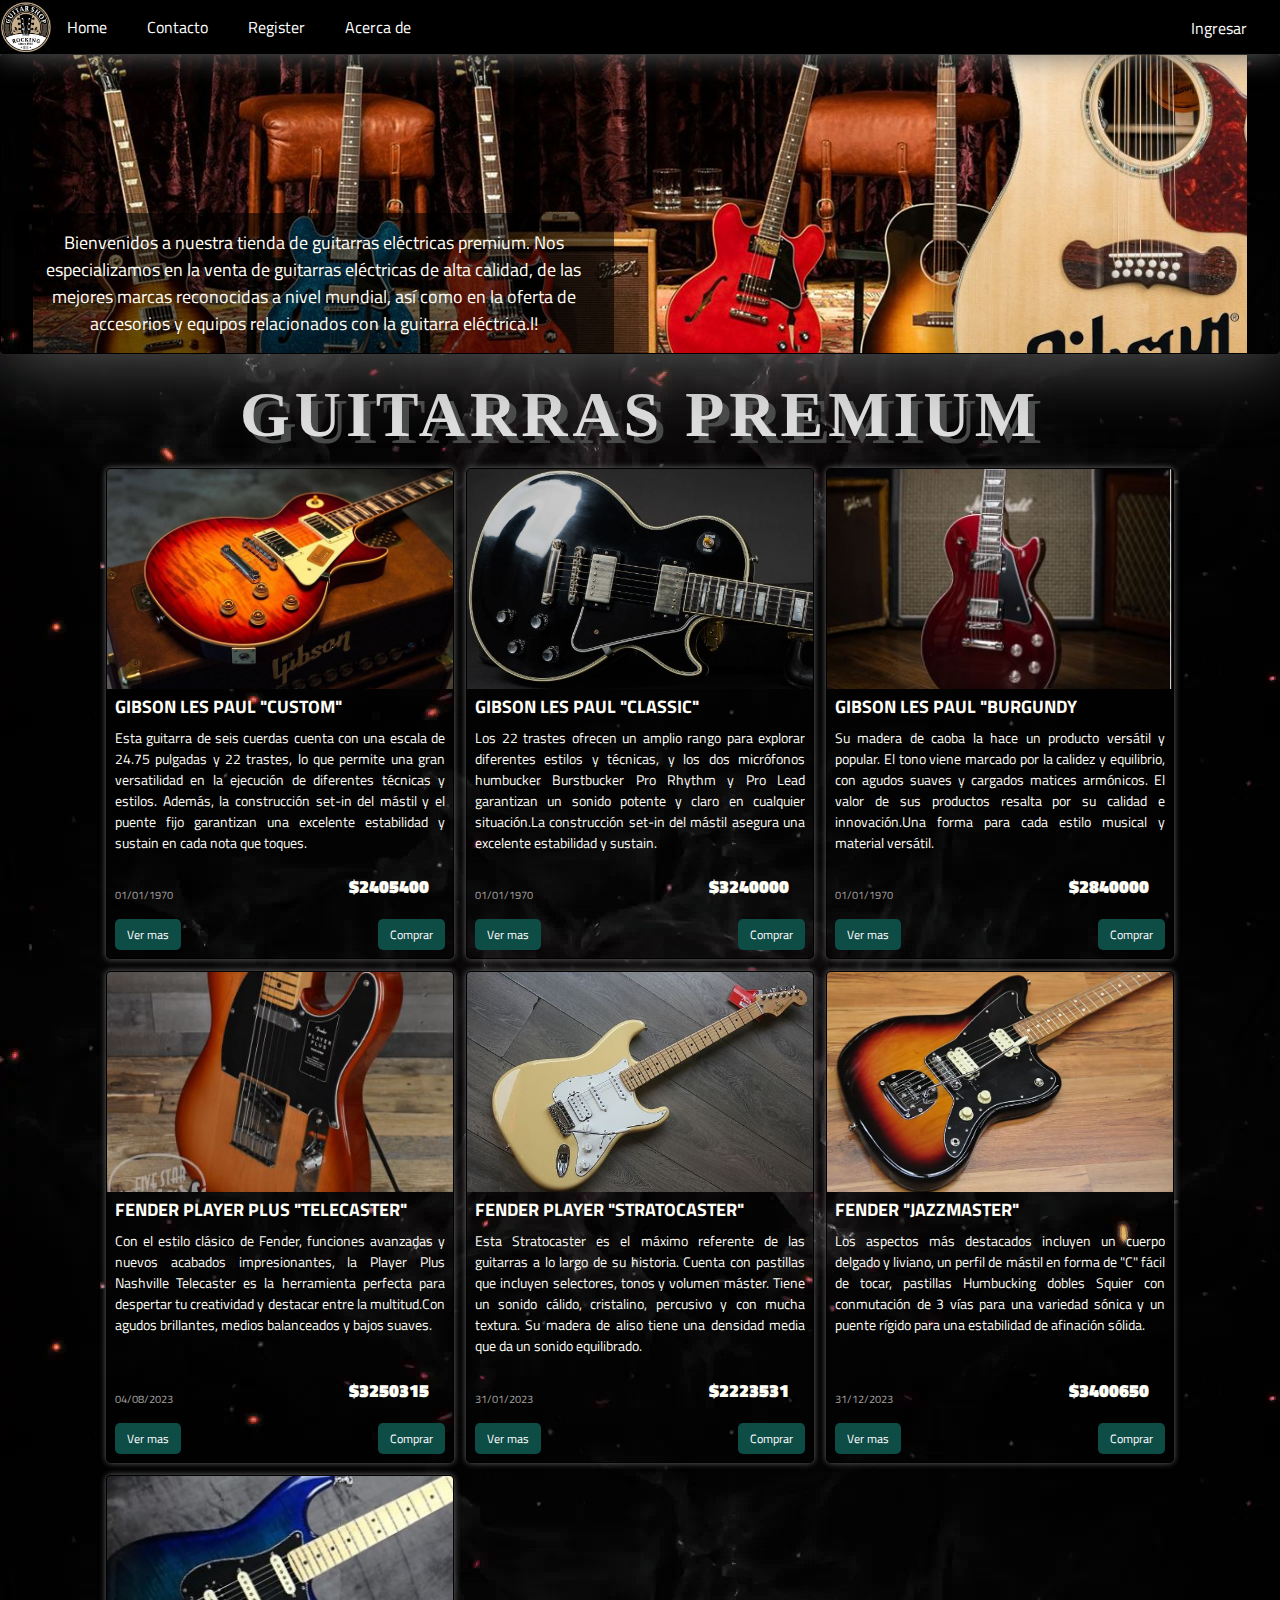
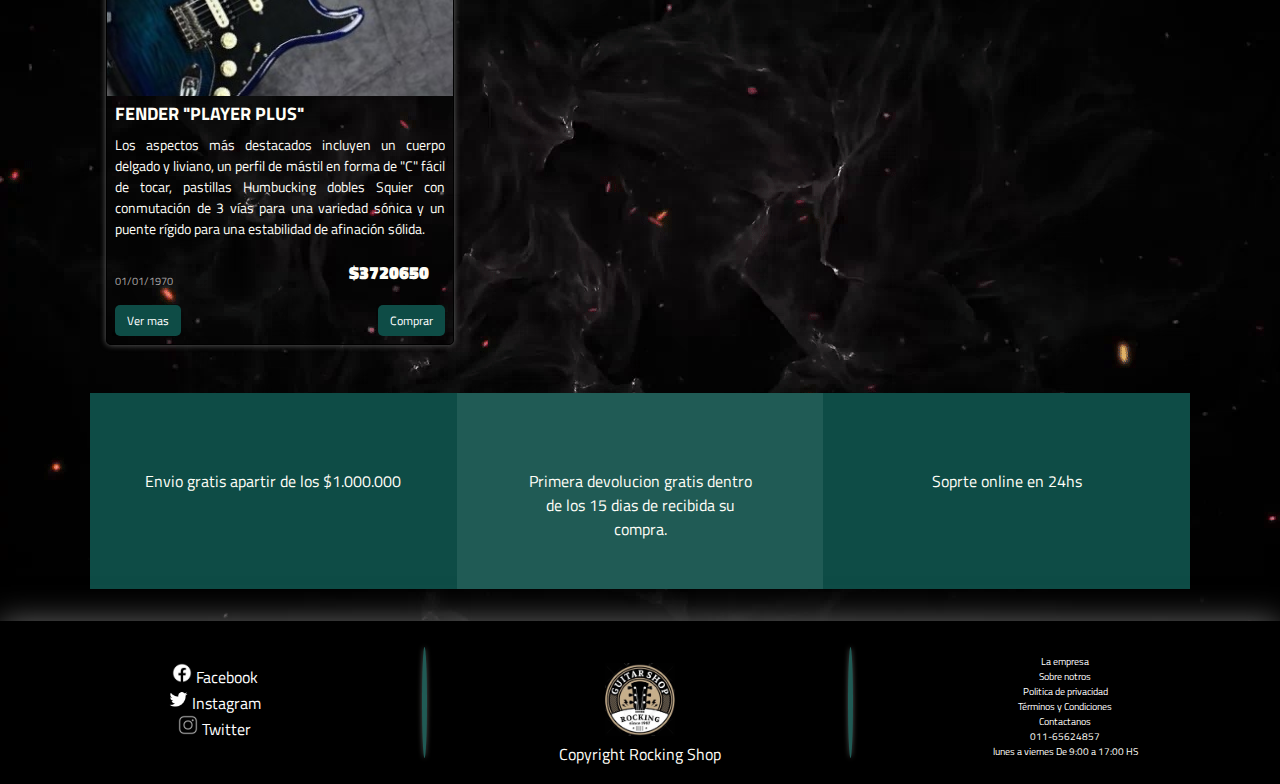
<file: index.html>
<!DOCTYPE html>
<html lang="en">

<head>
    <meta charset="UTF-8">
    <meta name="viewport" content="width=device-width, initial-scale=1.0">
    <title>Home - Ecommerce</title>

    <link rel="stylesheet" href="https://cdnjs.cloudflare.com/ajax/libs/font-awesome/6.4.2/css/all.min.css"
        integrity="sha512-z3gLpd7yknf1YoNbCzqRKc4qyor8gaKU1qmn+CShxbuBusANI9QpRohGBreCFkKxLhei6S9CQXFEbbKuqLg0DA=="
        crossorigin="anonymous" referrerpolicy="no-referrer">

    <link rel="stylesheet" href="/css/styles.css">
    <link rel="stylesheet" href="/css/search.css">
    <link rel="stylesheet" href="/css/register.css">
    <link rel="stylesheet" href="/css/slider.css">
</head>

<body>
    <section id="sect1" class="sect">
        <header class="main-header">
            <input class="input-check" type="checkbox" id="check-menu">
            <label class="burger-menu" for="check-menu">
                <span class="burger-line"></span>
            </label>
            <a class="logo-link" href="">
                <img class="nav-logo" src="/assets/images/guitar-log2.JPG" alt="logo-img">
            </a>
            <nav class="main-nav" id="main-nav">
                <ul class="nav-list" id="nav-list">
                    <li class="nav-item">
                        <a class="nav-link" href="/index.html">Home</a>
                    </li>
                    <li class="nav-item">
                        <a class="nav-link" href="/pages/contact/contact.html">Contacto</a>
                    </li>
                    <li class="nav-item">
                        <a class="nav-link" href="/pages/register/register.html">Register</a>
                    </li>
                    <li class="nav-item">
                        <a class="nav-link" href="/pages/about-us/about-us.html">Acerca de</a>
                    </li>
                </ul>
            </nav>
            <div class="user-menu">
                <div class="usuario-shop" id="usuario-shop">
                </div>
            </div>
        </header>

        <div class="main-banner">
            <figure class="banner-img-container">

                <div class="slider">
                    <ul>
                        <li>
                            <img src="/assets/images/baner-3.jpg" class="banner-img" alt="">
                        </li>
                        <li>
                            <img src="/assets/images/slider/new.JPG" class="banner-img" alt="">
                        </li>
                        <li>
                            <img src="/assets/images/slider/Resumen 2022 -.jpg" class="banner-img" alt="">
                        </li>
                        <li>
                            <img src="/assets/images/slider/455b8e79546d96b.jpg_wh860.jpg" class="banner-img" alt="">
                        </li>
                    </ul>
                </div>
            </figure>

            <div class="banner-info">
                <h1 class="banner-title"></h1>
                <p class="banner-text">
                    Bienvenidos a nuestra tienda de guitarras eléctricas premium. Nos especializamos en la venta de
                    guitarras eléctricas de alta calidad, de las mejores marcas reconocidas a nivel mundial, así como en
                    la oferta de accesorios y equipos relacionados con la guitarra eléctrica.l!
                </p>
            </div>
        </div>




        <main class="main-container "><br>
            <h1 class="main-title">GUITARRAS PREMIUM</h1>

            <section class="card-container" id="card-container">
                <!-- aca se pintan las cards  -->
            </section>

            <section class="features-section">
                <div class="feature"><br>
                    <i class="fa-solid fa-truck"></i>
                    Envio gratis apartir de los $1.000.000
                </div>
                <div class="feature"><br>
                    <i class="fa-solid fa-box-open"></i>
                    Primera devolucion gratis dentro <br>
                    de los 15 dias de recibida su <br>
                    compra.
                </div>
                <div class="feature"><br>
                    <i class="fa-solid fa-headset"></i>
                    Soprte online en 24hs
                </div>
            </section>

        </main>

        <!-- =================================
    ==========MAIN SECTION END =============
    =====================================     -->

        <footer class="main-footer">
            <section class="footer-section"><br>
                <div class="div-footer">
                    <a href="/index.html" class="link"><img class="icon" src="/assets/images/icons8-facebook-50.png">
                        Facebook</a><br>
                    <a href="/index.html" class="link"><img class="icon" src="/assets/images/icons8-twitter-64.png">
                        Instagram</a><br>
                    <a href="/index.html" class="link"><img class="icon" src="/assets/images/icons8-instagram-50.png">
                        Twitter </a>
                </div>
            </section>
            <section class="footer-section"><br>
                <div class="div-footer">
                    <img src="/assets/images/guitar-log2.JPG" width="70px" alt=""><br>
                    <p>Copyright Rocking Shop</p>
                </div>
            </section>
            <section style="font-size: 10PX;" class="footer-section">
                <div class="div-footer"><br>
                    <a href="/index.html" style="text-decoration: none; color: white;">La empresa</a><br>
                    <a href="/index.html" style="text-decoration: none; color: white;">Sobre notros</a><br>
                    <a href="/index.html" style="text-decoration: none; color: white;">Politica de privacidad</a><br>
                    <a href="/index.html" style="text-decoration: none; color: white;">Términos y Condiciones</a>
                    <p>Contactanos</p>
                    011-65624857
                    <p>lunes a viernes
                        De 9:00 a 17:00 HS
                    </p>
                </div>
            </section>
        </footer>
        <script src="/js/inicialData.js"></script>
        <script src="/js/functions.js"></script>
        <script src="/js/main.js"></script>
        <script src="/js/header.js"></script>
</body>

</html>
</file>
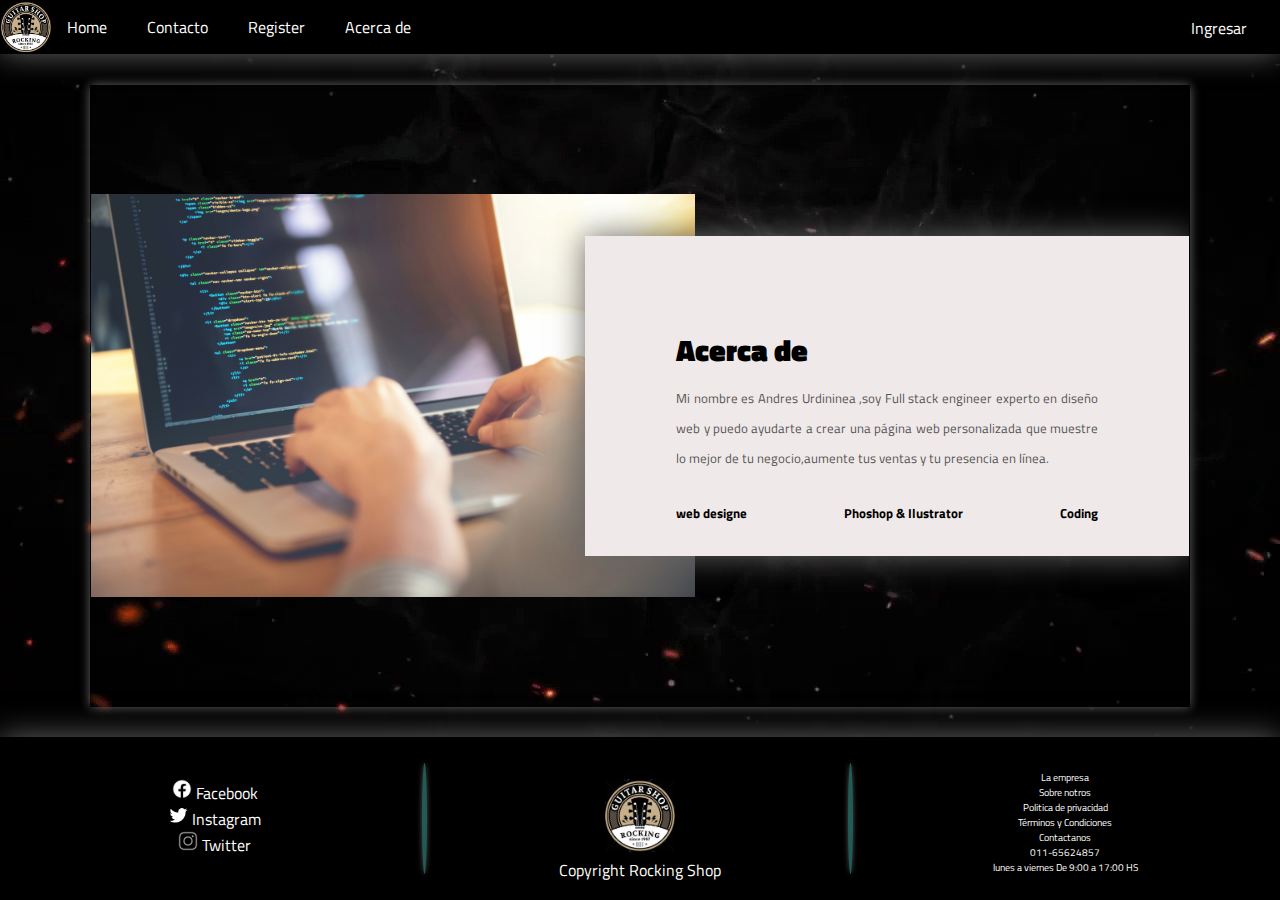
<file: pages/about-us/about-us.html>
<!DOCTYPE html>
<html lang="en">

<head>
    <meta charset="UTF-8">
    <meta name="viewport" content="width=device-width, initial-scale=1.0">
    <title>Acerca de</title>
    <link rel="stylesheet" href="https://cdnjs.cloudflare.com/ajax/libs/font-awesome/6.4.2/css/all.min.css"
        integrity="sha512-z3gLpd7yknf1YoNbCzqRKc4qyor8gaKU1qmn+CShxbuBusANI9QpRohGBreCFkKxLhei6S9CQXFEbbKuqLg0DA=="
        crossorigin="anonymous" referrerpolicy="no-referrer" />

    <link rel="stylesheet" href="/css/styles.css">
    <link rel="stylesheet" href="/css/search.css">
    <link rel="stylesheet" href="/css/contact.css">
    <link rel="stylesheet" href="/css/about-us.css">
</head>

<body>
    <header class="main-header">
        <input class="input-check" type="checkbox" id="check-menu">
        <label class="burger-menu" for="check-menu">
            <span class="burger-line"></span>
        </label>
        <a class="logo-link" href="">
            <img class="nav-logo" src="/assets/images/guitar-log2.JPG" alt="logo-img">
        </a>
        <nav class="main-nav" id="main-nav">
            <ul class="nav-list" id="nav-list">
                <li class="nav-item">
                    <a class="nav-link" href="/index.html">Home</a>
                </li>
                <li class="nav-item">
                    <a class="nav-link" href="/pages/contact/contact.html">Contacto</a>
                </li>
                <li class="nav-item">
                    <a class="nav-link" href="/pages/register/register.html">Register</a>
                </li>
                <li class="nav-item">
                    <a class="nav-link" href="/pages/about-us/about-us.html">Acerca de</a>
                </li>
            </ul>
        </nav>
        <div class="user-menu">
            <div class="usuario-shop" id="usuario-shop">
            </div>
        </div>
    </header>
    <main class="main-container main-contact">
        <div class="about-section">
            <div class="inner-container">
                <h1>Acerca de</h1>
                <p class="text">
                    Mi nombre es Andres Urdininea ,soy Full stack engineer experto en diseño web y puedo ayudarte a
                    crear una página web personalizada que muestre lo mejor de tu negocio,aumente tus ventas y tu
                    presencia en línea.
                </p>
                <div class="skills">
                    <span> web designe</span>
                    <span>Phoshop & Ilustrator</span>
                    <span>Coding</span>

                </div>
            </div>
        </div>
    </main>
    <footer class="main-footer">
        <section class="footer-section"><br>

            <div class="div-footer">
                <a href="/index.html" class="link"><img class="icon" src="/assets/images/icons8-facebook-50.png">
                    Facebook</a><br>
                <a href="/index.html" class="link"><img class="icon" src="/assets/images/icons8-twitter-64.png">
                    Instagram</a><br>
                <a href="/index.html" class="link"><img class="icon" src="/assets/images/icons8-instagram-50.png">
                    Twitter </a>
            </div>

        </section>
        <section class="footer-section"><br>

            <div class="div-footer">
                <img src="/assets/images/guitar-log2.JPG" width="70px" alt=""><br>
                <p>Copyright Rocking Shop</p>
            </div>

        </section>
        <section style="font-size: 10PX;" class="footer-section">

            <div class="div-footer"><br>
                <a href="/index.html" style="text-decoration: none; color: white;">La empresa</a><br>
                <a href="/index.html" style="text-decoration: none; color: white;">Sobre notros</a><br>
                <a href="/index.html" style="text-decoration: none; color: white;">Politica de privacidad</a><br>
                <a href="/index.html" style="text-decoration: none; color: white;">Términos y Condiciones</a>
                <p>Contactanos</p>
                011-65624857
                <p>lunes a viernes
                    De 9:00 a 17:00 HS
                </p>

            </div>


        </section>
    </footer>

    <script src="/js/header.js"></script>

</body>

</html>
</file>
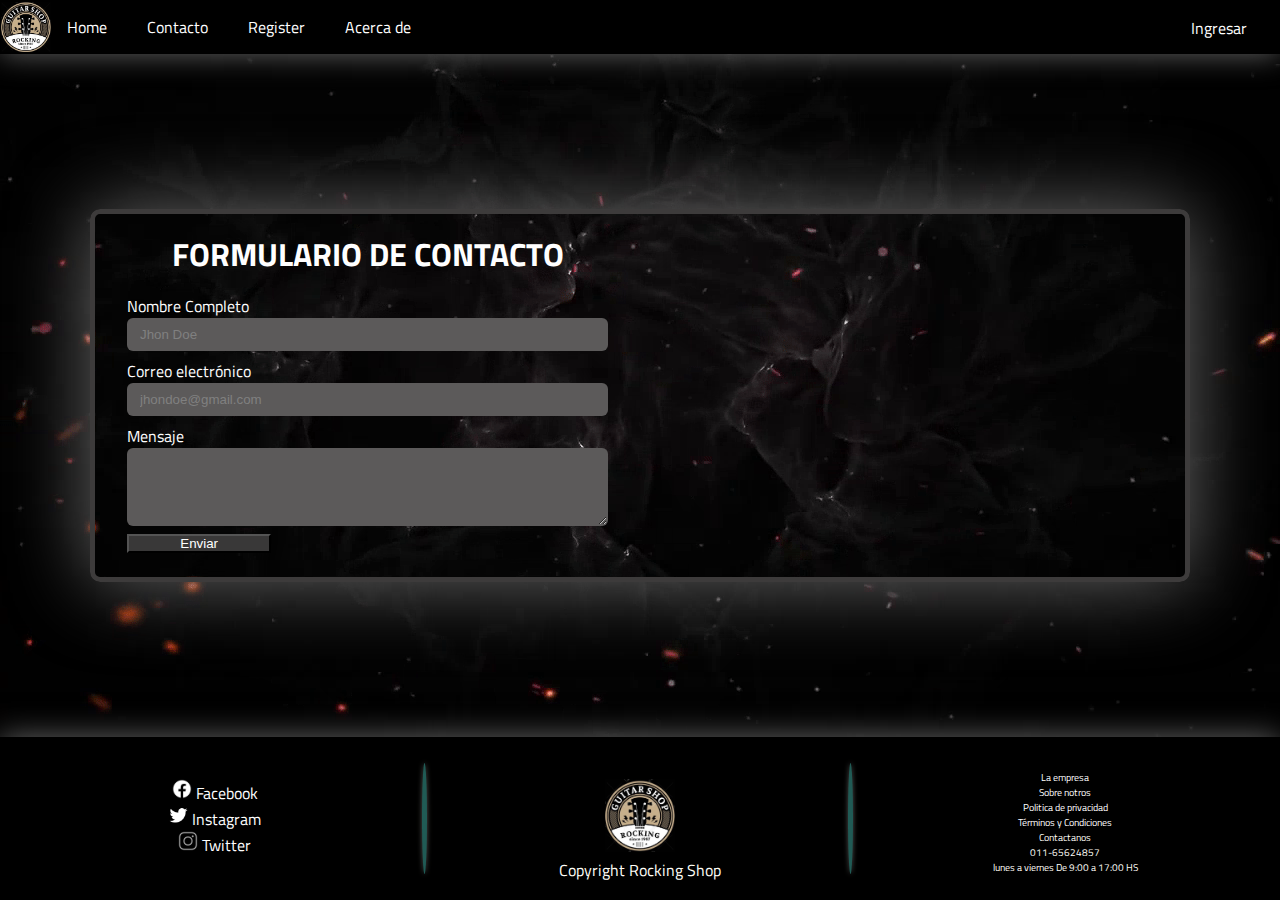
<file: pages/contact/contact.html>
<!DOCTYPE html>
<html lang="en">

<head>
    <meta charset="UTF-8">
    <meta name="viewport" content="width=device-width, initial-scale=1.0">
    <title>Contacto</title>
    <link rel="stylesheet" href="https://cdnjs.cloudflare.com/ajax/libs/font-awesome/6.4.2/css/all.min.css"
        integrity="sha512-z3gLpd7yknf1YoNbCzqRKc4qyor8gaKU1qmn+CShxbuBusANI9QpRohGBreCFkKxLhei6S9CQXFEbbKuqLg0DA=="
        crossorigin="anonymous" referrerpolicy="no-referrer" />

    <link rel="stylesheet" href="/css/styles.css">
    <link rel="stylesheet" href="/css/search.css">
    <link rel="stylesheet" href="/css/contact.css">
</head>

<body>
    <header class="main-header">
        <input class="input-check" type="checkbox" id="check-menu">
        <label class="burger-menu" for="check-menu">
            <span class="burger-line"></span>
        </label>
        <a class="logo-link" href="">
            <img class="nav-logo" src="/assets/images/guitar-log2.JPG" alt="logo-img">
        </a>
        <nav class="main-nav" id="main-nav">
            <ul class="nav-list" id="nav-list">
                <li class="nav-item">
                    <a class="nav-link" href="/index.html">Home</a>
                </li>
                <li class="nav-item">
                    <a class="nav-link" href="/pages/contact/contact.html">Contacto</a>
                </li>
                <li class="nav-item">
                    <a class="nav-link" href="/pages/register/register.html">Register</a>
                </li>
                <li class="nav-item">
                    <a class="nav-link" href="/pages/about-us/about-us.html">Acerca de</a>
                </li>
            </ul>
        </nav>
        <div class="user-menu">
            <div class="usuario-shop" id="usuario-shop">
            </div>
        </div>
    </header>
    <main class="main-container main-contact">
        <section class="section-contact">


            <div class="contact-form-container">
                <div class="contact-wrapper">
                    <h1 class="contact-title">FORMULARIO DE CONTACTO</h1>
                    <form class=" form contact-form">
                        <div class="input-wrapper">
                            <label for="inputName">Nombre Completo</label>
                            <input type="text" name="nombreCompleto" id="inputName" placeholder="Jhon Doe" required
                                minlength="10" maxlength="14" pattern="^[a-zA-Z]+( [a-zA-Z]+)*$" autofocus>
                        </div>
                        <div class="input-wrapper">
                            <label for="email">Correo electrónico</label>
                            <input type="email" name="email" id="email" placeholder="jhondoe@gmail.com" required
                                minlength="10" maxlength="25" pattern="[a-z0-9._%+\-]+@[a-z0-9.\-]+\.[a-z]{2,}$">
                        </div>
                        <div class="input-wrapper">
                            <label for="message">Mensaje</label>
                            <textarea name="message" id="message" rows="4" required minlength="10"
                                maxlength="400"></textarea>
                        </div>
                        <div class="input-wrapper">
                            <button type="submit">Enviar</button>
                        </div>
                    </form>

                </div>

            </div>
            <div class="contact-map">
                <iframe class="map"
                    src="https://www.google.com/maps/embed?pb=!1m18!1m12!1m3!1d3405.568023255334!2d-64.162593888593!3d-31.398472574162756!2m3!1f0!2f0!3f0!3m2!1i1024!2i768!4f13.1!3m3!1m2!1s0x9432980f8918cbf3%3A0xf1388ff9a497e36e!2sPadre%20Luis%20Monti%202166%2C%20X5004ENP%20C%C3%B3rdoba!5e0!3m2!1ses!2sar!4v1693095774298!5m2!1ses!2sar"
                    width="100%" height="100%" style="border:0;" allowfullscreen="" loading="lazy"
                    referrerpolicy="no-referrer-when-downgrade"></iframe>
            </div>

        </section>
    </main>
    <footer class="main-footer">
        <section class="footer-section"><br>

            <div class="div-footer">
                <a href="/index.html" class="link"><img class="icon" src="/assets/images/icons8-facebook-50.png">
                    Facebook</a><br>
                <a href="/index.html" class="link"><img class="icon" src="/assets/images/icons8-twitter-64.png">
                    Instagram</a><br>
                <a href="/index.html" class="link"><img class="icon" src="/assets/images/icons8-instagram-50.png">
                    Twitter </a>
            </div>

        </section>
        <section class="footer-section"><br>

            <div class="div-footer">
                <img src="/assets/images/guitar-log2.JPG" width="70px" alt=""><br>
                <p>Copyright Rocking Shop</p>
            </div>

        </section>
        <section style="font-size: 10PX;" class="footer-section">

            <div class="div-footer"><br>
                <a href="/index.html" style="text-decoration: none; color: white;">La empresa</a><br>
                <a href="/index.html" style="text-decoration: none; color: white;">Sobre notros</a><br>
                <a href="/index.html" style="text-decoration: none; color: white;">Politica de privacidad</a><br>
                <a href="/index.html" style="text-decoration: none; color: white;">Términos y Condiciones</a>
                <p>Contactanos</p>
                011-65624857
                <p>lunes a viernes
                    De 9:00 a 17:00 HS
                </p>

            </div>


        </section>
    </footer>

    <script src="/js/header.js"></script>

</body>

</html>
</file>
<file: css/styles.css>
@import url('https://fonts.googleapis.com/css2?family=Titillium+Web:wght@200;400;600&display=swap');

@import url('https://fonts.googleapis.com/css2?family=Inter:wght@100;300;400;500;700;900&family=Lato:wght@100&family=Metal+Mania&family=Red+Hat+Display:wght@300;400;500;700&family=Ubuntu:ital,wght@0,300;0,400;1,500&display=swap');

:root {
    --primary-color: #1e90ff;
    --primary-color-dark: #0a62b9;
    --secondary-color: #222222;
    --text-light: #fffef7;
    --bg-light: #fffef7;
    --font-family: 'Titillium Web', sans-serif;
    --font-family-2: "family=Inter:wght@100;300;400;500;700;900&family=Lato:wght@100&family=Metal+Mania&family=Red+Hat+Display:wght@300;400;500;700&family=Ubuntu:ital,wght@0,300;0,400;1,500&display=swap"
        --padding-normal: 1rem;
    --margin-align: auto;
}

* {
    padding: 0;
    margin: 0;
    box-sizing: border-box;
}


body {
    font-family: var(--font-family);
    background: rgb(37, 44, 52);
    background: linear-gradient(to right, rgba(37, 44, 52, 1) 0%, rgb(37, 37, 38) 45%, rgb(54, 56, 58) 61%), rgb(54, 56, 58);
    min-height: 100dvh;
    display: flex;
    flex-direction: column;
    background-image: url(/assets/images/gif-2.gif);
}

.fa {
    color: white;
    padding-inline: .5rem;
}


/* ------------------- */
.sect {
    width: 100%;
    min-height: 500px;
}

#sect1 {
    position: relative;
    overflow: hidden;
}

video {
    position: absolute;
    left: 0;
    top: 0;
    height: 100%;

    z-index: -1;
}


/* ----------------- */
.usuario-shop {
    margin-top: 11px;
    display: flex;
    align-items: center;
}

.main-header {
    position: sticky;
    top: 0;
    background-color: black;
    display: flex;
    justify-content: space-between;
    height: 54px;
    z-index: 1;
    border: 1px solid transparent;
    box-shadow: 0 0 30px #666;
}


.input-check {
    display: none;
}


.burger-menu {
    width: 50px;
    background-color: black;
    display: flex;
    align-items: center;
    justify-content: center;
}


.burger-line {
    width: 25px;
    height: 3px;
    background-color: white;
    position: relative;

}


.burger-line::before,
.burger-line::after {
    content: '';
    width: 25px;
    height: 3px;
    background-color: rgb(255, 255, 255);
    position: absolute;
    transform: translateY(-10px);
    transition: .3s ease-in-out;
}


.input-check:checked~.burger-menu .burger-line {
    background-color: transparent;
}

.input-check:checked~.burger-menu .burger-line::after {
    transform: translateY(0) rotate(-45deg);
}

.input-check:checked~.burger-menu .burger-line::before {
    transform: translateY(0) rotate(45deg);
}


.burger-line::after {
    transform: translateY(10px);
}


.main-nav {
    position: fixed;
    left: 0;
    top: 54px;
    bottom: 0;
    width: 0;
    overflow: hidden;
    background-color: rgba(0, 0, 0, 0.651);
    transition: width .3s ease-in-out;
}


.input-check:checked~.main-nav {
    width: 210px;
    height: 20rem;
}

.logo-link {
    display: flex;
    align-items: center;
}



.nav-logo {
    width: 50px;
    height: 50px;
    object-fit: cover;
}

.nav-list {
    gap: .5rem;
    margin: 5rem 0;
    padding-right: 1rem;
}

.nav-item .nav-link {
    padding: .25rem 1rem;
    display: inline-block;
    width: 100%;
    text-decoration: none;
    color: white;
    position: relative;
}

.nav-link {
    padding: .25rem 1rem;
    display: inline-block;
    width: 100%;
    text-decoration: none;
    color: white;
    position: relative;

}

.label-usuario{
    color: white;
}



.main-banner {
    border: .5px solid black;
    border-radius: .3rem;
    height: 300px;
    overflow: hidden;
    position: relative;
    box-shadow: 0 0 80px #666;
}

.banner-img {
    height: 300px;
    width: 100%;
    object-fit: cover;
}

.banner-info {
    position: absolute;
    background-color: rgba(0, 0, 0, 0.6);
    color: var(--text-light);
    top: 10rem;
    bottom: 0;
    right: 20px;
    left: 0;
    font-size: 14px;
    padding: 1rem;
    display: flex;
    justify-content: center;
    align-items: center;
    flex-direction: column;
    text-align: center;
}


@media screen and (width > 768px) {
    .banner-info {
        font-size: 18px;
        width: 600px;
        top: unset;
        left: 1%;

    }

    .usuario-shop {
        margin-top: 11px;
        display: flex;
        flex-direction: unset;
        align-items: center;
    }


}



.main-title {
    text-align: center;
    font-family: 'fantasy';
    color: rgb(225, 224, 224);
    font-size: 4rem;
    letter-spacing: 5px;
    text-shadow: 7px 7px #484949;
     @media screen and (width < 768px)   {
        font-size: 3rem;
     }
}

.main-container {
    flex: 1;
    width: 100%;
    max-width: 1100px;
    margin: 0 auto;
    /* box-shadow: 0 0 30px #666; */

}


.card-container {
    padding: 1rem;
    display: grid;
    grid-template-columns: repeat(auto-fit, minmax(290px, 1fr));
    gap: .75rem;
    flex-wrap: wrap;
    justify-content: center;

}

.card {
    display: flex;
    flex-direction: column;
    border: 1px solid;
    border-radius: 5px;
    overflow: hidden;
    box-shadow: 0 0 6px #666;
    transition: all 500ms ease;

    &:hover {
        box-shadow: 0 0 12px 6px #666;
        transform: scale(1.05);

        .card-header {

            .card-info-title,
            .card-info-text {
                max-height: 80px;
                padding: .25rem .5rem;
            }
        }
    }
}

.card-header {
    position: relative;
    height: 220px;

    .card-img {
        width: 100%;
        height: 100%;
        object-fit: cover;
    }

    .card-info {
        font-size: 14px;

        .card-info-title,
        .card-info-text {
            position: absolute;
            background-color: rgb(0, 0, 0, .5);
            color: var(--text-light);
            width: 100%;
            text-align: center;
            max-height: 0;
            overflow: hidden;
            transition: max-height 700ms ease;
        }

        .card-info-title {
            top: 0;
        }

        .card-info-text {
            bottom: 0;
        }
    }

}

.card-body {
    flex-grow: 1;
    font-size: 14px;
    padding: 4px 8px;

    display: flex;
    flex-direction: column;
    padding-bottom: 1rem;
    color: var(--text-light);

    .card-title {
        text-transform: uppercase;
        font-size: 18px;
        text-underline-offset: 4px;
        -webkit-background-clip: text;
        background-clip: text;
        -moz-background-clip: text;


    }

    .card-description {
        flex-grow: 1;
        margin-top: 7px;
        font-size: 14px;
        display: -webkit-box;
        -webkit-box-orient: vertical;
        -webkit-line-clamp: 7;
        overflow: hidden;
        text-overflow: ellipsis;
        text-align: justify;
    }

    .card-values {
        margin-top: 1rem;
        display: flex;
        justify-content: space-between;
        align-items: end;

        .card-date {
            font-size: .675rem;
            color: #a7a3a3;
        }

        .card-price {
            font-size: 1.15rem;
            font-weight: 950;
            padding: .20rem 1rem;
        }


    }
}

.card-footer {
    display: flex;
    justify-content: space-between;
    padding: 0 8px 8px;

    .card-btn {
        padding: 6px 12px;
        background-color: #0e4c46;
        border: 1px solid black;
        border-radius: 5px;
        color: white;
        font-size: 12px;
        text-decoration: none;
        border: none;
        font-family: var(--font-family);
    }

}


/* ===Features Section=== */
.features-section {
    display: flex;
    flex-direction: column;
    margin: 2rem 0;
    background-color: #0e4c46;
    color: var(--text-light);

    .feature:nth-child(even) {
        background-color: #205b55;
    }
}

.features-section .feature {
    padding: 4rem 1rem;
    text-align: center;
    display: flex;
    flex-direction: column;


    .fa-solid {
        font-size: 2.5rem;
        margin-bottom: .25rem;
    }
}

/* ===Features Section End=== */
.main-footer {
    background-color: black;
    color: var(--text-light);
    display: flex;
    flex-direction: column;
    padding: 1px;
    border: 1px solid transparent;
    box-shadow: 0 0 30px #666;
}

.footer-section {
    padding: 1rem 1rem;
    text-align: center;
}

@media screen and (width > 768px) {
    .main-header {
        justify-content: flex-start;
    }

    .burger-menu {
        display: none;
    }

    .main-nav {
        position: relative;
        top: 0;
        width: auto !important;
        background-color: transparent;
    }

    .nav-list {
        margin: auto;
    }

    .nav-item {
        list-style: none;
    }

    .nav-item:not(:last-child) {
        border-bottom: none;
    }

    .nav-list {
        height: 100%;
    }

    .nav-item .nav-link {
        height: 100%;
        display: flex;
        align-items: center;
        color: white;
    }

    .user-menu {
        margin-left: auto;
    }

    .features-section {
        display: flex;
        flex-direction: row;


        .feature {
            flex: 1 1 0%;
            padding: 3rem 1rem;
        }
    }

    .nav-list {
        display: flex
    }

    .main-footer {
        flex-direction: row;

    }

    .footer-section {
        flex: 1 0 0;
        position: relative;
    }

    .footer-section:not(:last-child)::before {
        content: "";
        display: block;
        width: 5px;
        background-color: #205b55;
        position: absolute;
        right: 0;
        top: 15%;
        bottom: 15%;
        border-radius: 50%;
        box-shadow: 0 0 5px rgb(87, 87, 85);
    }

    .footer-section div {
        position: relative;
    }

    /* Hover Animado */
    *:before,
    *:after {
        padding: 0;
        margin: 0;
        box-sizing: border-box;
    }

    


}
.user-profile-picture{
    width: 40px;
    height: 40px;
    object-fit: cover;
    border-radius: 50%;
    margin-inline: .75rem .25rem;
}
</file>
<file: css/search.css>
.container {
	position: absolute;
	left: 75%;
	top: 45%;
	transform: translate(-50%,-50%);
	padding: 10px;
}

.input-1 {
	outline: none;
	box-sizing: border-box;
	height: 25px;
	width: 0px;
	padding: 0 20px;
	color: #000;
	border-radius: 50px;
	font-size: 20px;
	border: 1px solid transparent;
	transition: all .7s ease;

}

::placeholder {
	color: grey;
}

.btn {
	position: absolute;
	right: 0px;
	top: 7px;
	width: 30px;
	height: 30px;
	background: #0e4c46;
	line-height: 32px;
	border-radius: 50%;
	text-align: center;
	cursor: pointer;
	transition: .5s;
}

.btn i {
	font-size: 15px;
	color: white;
	line-height: .1px;
	transition: all .7s ease;
}

.container:hover input {
	width: 110px;
}

.container:hover i{
	transform: rotate(-360deg);
}

.btn:hover{
	background: #0e4c46;
}

@media screen and (width > 768px){
	.container {
		position: absolute;
		left: 80%;
		top: 45%;
		transform: translate(-50%,-50%);
		padding: 10px;
	}
	.container:hover input {
		width: 140px;
	}

}
</file>
<file: css/register.css>
*{
    margin: 0;
    padding: 0;
    box-sizing: border-box;
}
.title{
    color:white;
    text-align: center;
    padding: 20px;
    font-family: "calibri";
    font-size: 30px;
}
.form-register{
    border:5px solid rgb(61, 59, 59);
    border-radius:10px ;
    height:70%;
    width: 80%;
    padding: 10px;
    margin: auto;
    margin-top: 70px;
    font-family:"calibri";
    color:var(--text-light);
    box-shadow: 0 0 80px #666;
}
hr{
    margin-left: 8rem;
    margin-right: 8rem;
    background-color:white ;
    border: 1px solid white ;
}
.controls{
    width: 100%;
    background-color: rgb(92, 90, 90) ;
    padding: 10px;
    border: 1px solid transparent;
    border-radius: 4px;
    outline: none;
}
.enlaces a{
    display:inline-flex;
}
.button{
    background-color:  rgb(61, 59, 59);
    color: white;
    width: 70%;
    border-radius: 5px;
    padding: 6px;
    height: 30px;
    text-align: center;
    /* display: flex;
    justify-content: center;
    align-items: center; */
}
.div-button{
    display: flex;
    justify-content: center;
    align-items: center;
}


.icon{
    width: 20px;
    height: 20px;
}

.link{
    text-decoration: none;
    color: white;
}


@media screen and (width > 768px){
    .form-register{
        height:40%;
        width: 40%;
        padding: 10px;  
    }
    
}
</file>
<file: css/slider.css>
.slider {
	width: 95%;
	margin: auto;
	overflow: hidden;
}

.slider ul {
	display: flex;
	padding: 0;
	width: 400%;
	
	animation: cambio 19s infinite alternate linear;
}

.slider li {
	width: 100%;
	list-style: none;
}

.slider img {
	width: 100%;
	
}

@keyframes cambio {
	0% {margin-left: 0;}
	20% {margin-left: 0;}
	
	25% {margin-left: -100%;}
	45% {margin-left: -100%;}
	
	50% {margin-left: -200%;}
	70% {margin-left: -200%;}
	
	75% {margin-left: -300%;}
	100% {margin-left: -300%;}
}
</file>
<file: css/contact.css>
.section-contact{
    height: 100%;
    border:5px solid rgb(61, 59, 59);
    border-radius:10px ;
    box-shadow: 0 0 80px #666;
    display: flex;
    flex-direction: column;
}
.contact-map{
    height: 350px;
}


.contact-form-container{
    flex: 1 0 0%;
 color: white;
 
}
.contact-wrapper{
    padding: 1rem 2rem;
}

.contact-title{
    text-align: center;
    margin-bottom: 1rem ;
}

.form {
    width: 100%;
}


.input-wrapper{
    display: flex;
    flex-direction: column;
    margin-bottom: .5rem;
}
.input-wrapper :is(textarea,input,select){
    padding: .5rem .75rem;
    outline: none;
    border: 1px transparent solid;
    border-radius: 6px;
    background-color: rgb(92, 90, 90) ;
    font-family: var(font-family);
}

.input-wrapper button{
    background-color: #393838;
    color: white;
}





.icon{
    width: 20px;
    height: 20px;
}

.link{
    text-decoration: none;
    color: white;
}

@media screen and (width > 768px){
    .main-contact{
        display: flex;
        justify-content: center;
        align-items: center;
    }
    
    .section-contact{
    flex-direction: row;
       height: 100%;
       width: 100%;
    }
    .contact-form-container{
        flex: 1 0 0%;
    }
    .contact-map{
        flex: 1 0 0%;
        
    }   
    .input-wrapper button{
        width: 30%;
       

}



}
</file>
<file: css/about-us.css>
* {
    padding: 0;
    margin: 0;
    box-sizing: border-box;
}


.about-section{
    background: url(/assets/images/coding_programming_laptop_25.jpg) no-repeat left;
    background-size: 55%;
    overflow: hidden;
    padding: 150px 0;
    border: 1px solid transparent;
    box-shadow: 0 0 10px #666;

}
.inner-container{
       width: 55%;
       float:right;
       background-color:#f0e9e9;
       padding: 90px;
       border: 1px solid transparent;
    box-shadow: 0 0 30px #666;
    height: 20rem;
}
.inner-container h1{
    margin-bottom: 10px;
    font-size: 30px;
    font-weight: 900;
}
.text{
    font-size: 13px;
    color: #545454;
    line-height: 30px;
    text-align: justify;
    margin-bottom: 30px;
}
.skills{
    display: flex;
    justify-content: space-between;
    font-weight: 700;
    font-size: 13px;
}
@media screen and (max-width: 1200px){
    .inner-container{
        padding: 80px;
    }
}
@media screen and (max-width: 1000px){
     .about-section{
        background-size: 100%;
        padding: 100px 40px;
    .inner-container{
        width: 100%;
}
    
    
}
}
@media screen and (max-width: 390px){
    
    .about-section{
        display: flex;
       align-items: center;
       justify-content: center;
       padding:50px;
       min-height: 100dvh;
   .inner-container{
       padding: 20px;
      
}
   
   
}


}
</file>
